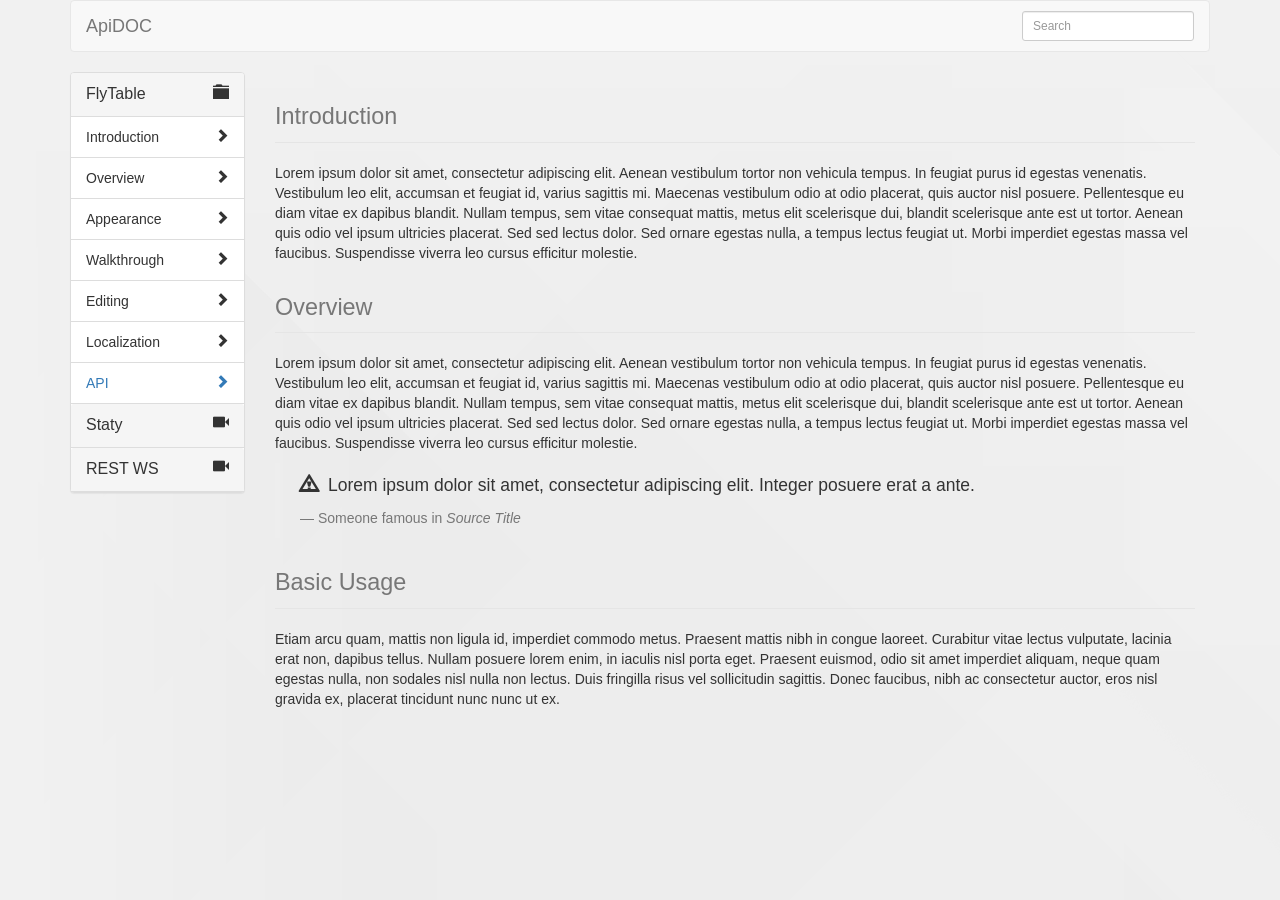
<file: index.html>
<!DOCTYPE html>
<html>
<head>
    <title>ApiDOC</title>
    <link rel="stylesheet" href="bower_components/bootstrap/dist/css/bootstrap.min.css">
    <link rel="stylesheet" href="style/style.css">

    <script type="application/javascript" src="bower_components/jquery/dist/jquery.min.js"></script>
    <script type="application/javascript" src="bower_components/bootstrap/dist/js/bootstrap.min.js"></script>

</head>
<body>

<div class="container">
    <div class="row clearfix">
        <div class="col-md-12 column">
            <nav class="navbar navbar-default" role="navigation">
                <div class="navbar-header">
                    <button type="button" class="navbar-toggle" data-toggle="collapse"
                            data-target="#bs-example-navbar-collapse-1"><span
                            class="sr-only">Toggle navigation</span><span class="icon-bar"></span><span
                            class="icon-bar"></span><span class="icon-bar"></span></button>
                    <a class="navbar-brand" href="#">ApiDOC</a>
                </div>

                <div class="collapse navbar-collapse" id="bs-example-navbar-collapse-1">
                    <ul class="nav navbar-nav navbar-right">
                        <form class="navbar-form navbar-left" role="search">
                            <div class="form-group">
                                <input type="text" class="form-control input-sm" style="margin-top: 2px;"
                                       placeholder="Search"/>
                            </div>
                        </form>
                    </ul>
                </div>

            </nav>
        </div>
    </div>

    <div class="row clearfix">
        <div class="col-md-12">
            <div class="col-md-2" style="padding-left: 0px;">
                <div class="panel panel-default">
                    <div class="panel-heading librePanelHeading">
                        <div class="panel-title">
                            <b class="pull-right glyphicon glyphicon-folder-close libreMenuIcon"></b>

                            <a data-toggle="collapse" href="#menuPanelListGroup">
                                <span>FlyTable</span>
                            </a>
                        </div>
                    </div>
                    <ul class="list-group collapse in" id="menuPanelListGroup">
                        <li class="list-group-item librePanelListGroupItem">
                            <span>Introduction</span>
                            <b class="pull-right glyphicon glyphicon-chevron-right"></b>
                        </li>
                        <li class="list-group-item librePanelListGroupItem">
                            <span>Overview</span>
                            <b class="pull-right glyphicon glyphicon-chevron-right"></b>
                        </li>
                        <li class="list-group-item librePanelListGroupItem">
                            <span>Appearance</span>
                            <b class="pull-right glyphicon glyphicon-chevron-right"></b>
                        </li>
                        <li class="list-group-item librePanelListGroupItem">
                            <span>Walkthrough</span>
                            <b class="pull-right glyphicon glyphicon-chevron-right"></b>
                        </li>
                        <li class="list-group-item librePanelListGroupItem">
                            <span>Editing</span>
                            <b class="pull-right glyphicon glyphicon-chevron-right"></b>
                        </li>
                        <li class="list-group-item librePanelListGroupItem">
                            <span>Localization</span>
                            <b class="pull-right glyphicon glyphicon-chevron-right"></b>
                        </li>
                        <li class="list-group-item librePanelListGroupItem">
                            <a href="api.html">
                                <span>API</span>
                                <b class="pull-right glyphicon glyphicon-chevron-right"></b>
                            </a>
                        </li>
                    </ul>

                    <div class="panel-heading librePanelHeading">
                        <div class="panel-title">
                            <b class="pull-right glyphicon glyphicon-facetime-video libreMenuIcon"></b>

                            <a data-toggle="collapse" href="#menu2PanelListGroup">
                                <span>Staty</span>
                            </a>
                        </div>
                    </div>
                    <ul class="list-group collapse out" id="menu2PanelListGroup">
                        <li class="list-group-item librePanelListGroupItem">
                            <span>Introduction</span>
                            <b class="pull-right glyphicon glyphicon-chevron-right"></b>
                        </li>
                        <li class="list-group-item librePanelListGroupItem">
                            <span>Overview</span>
                            <b class="pull-right glyphicon glyphicon-chevron-right"></b>
                        </li>
                        <li class="list-group-item librePanelListGroupItem">
                            <span>Appearance</span>
                            <b class="pull-right glyphicon glyphicon-chevron-right"></b>
                        </li>
                        <li class="list-group-item librePanelListGroupItem">
                            <span>Walkthrough</span>
                            <b class="pull-right glyphicon glyphicon-chevron-right"></b>
                        </li>
                        <li class="list-group-item librePanelListGroupItem">
                            <span>Editing</span>
                            <b class="pull-right glyphicon glyphicon-chevron-right"></b>
                        </li>
                        <li class="list-group-item librePanelListGroupItem">
                            <span>Localization</span>
                            <b class="pull-right glyphicon glyphicon-chevron-right"></b>
                        </li>
                    </ul>

                    <div class="panel-heading librePanelHeading">
                        <div class="panel-title">
                            <b class="pull-right glyphicon glyphicon-facetime-video libreMenuIcon"></b>

                            <a data-toggle="collapse" href="#menu3PanelListGroup">
                                <span>REST WS</span>
                            </a>
                        </div>
                    </div>
                    <ul class="list-group collapse out" id="menu3PanelListGroup">
                        <li class="list-group-item librePanelListGroupItem">
                            <span>Introduction</span>
                            <b class="pull-right glyphicon glyphicon-chevron-right"></b>
                        </li>
                        <li class="list-group-item librePanelListGroupItem">
                            <span>Overview</span>
                            <b class="pull-right glyphicon glyphicon-chevron-right"></b>
                        </li>
                        <li class="list-group-item librePanelListGroupItem">

                            <a href="service.html">
                                <span>Service List</span>
                                <b class="pull-right glyphicon glyphicon-chevron-right"></b>
                            </a>
                        </li>
                    </ul>
                </div>
            </div>
            <div class="col-md-10">
                <legend>
                    <h1>
                        <small>Introduction</small>
                    </h1>
                </legend>
                <p>
                    Lorem ipsum dolor sit amet, consectetur adipiscing elit. Aenean vestibulum tortor non vehicula
                    tempus. In feugiat purus id egestas venenatis. Vestibulum leo elit, accumsan et feugiat id, varius
                    sagittis mi. Maecenas vestibulum odio at odio placerat, quis auctor nisl posuere. Pellentesque eu
                    diam vitae ex dapibus blandit. Nullam tempus, sem vitae consequat mattis, metus elit scelerisque
                    dui, blandit scelerisque ante est ut tortor. Aenean quis odio vel ipsum ultricies placerat. Sed sed
                    lectus dolor. Sed ornare egestas nulla, a tempus lectus feugiat ut. Morbi imperdiet egestas massa
                    vel faucibus. Suspendisse viverra leo cursus efficitur molestie.
                </p>

                <legend>
                    <h1>
                        <small>Overview</small>
                    </h1>
                </legend>
                <p>
                    Lorem ipsum dolor sit amet, consectetur adipiscing elit. Aenean vestibulum tortor non vehicula
                    tempus. In feugiat purus id egestas venenatis. Vestibulum leo elit, accumsan et feugiat id, varius
                    sagittis mi. Maecenas vestibulum odio at odio placerat, quis auctor nisl posuere. Pellentesque eu
                    diam vitae ex dapibus blandit. Nullam tempus, sem vitae consequat mattis, metus elit scelerisque
                    dui, blandit scelerisque ante est ut tortor. Aenean quis odio vel ipsum ultricies placerat. Sed sed
                    lectus dolor. Sed ornare egestas nulla, a tempus lectus feugiat ut. Morbi imperdiet egestas massa
                    vel faucibus. Suspendisse viverra leo cursus efficitur molestie.
                </p>


                <blockquote>
                    <p><i class="glyphicon glyphicon-warning-sign" style="margin-right: 10px"></i>Lorem ipsum dolor sit
                        amet, consectetur adipiscing elit. Integer posuere erat a ante.</p>
                    <footer>Someone famous in <cite title="Source Title">Source Title</cite></footer>
                </blockquote>

                <legend>
                    <h1>
                        <small>Basic Usage</small>
                    </h1>
                </legend>
                <p>
                    Etiam arcu quam, mattis non ligula id, imperdiet commodo metus. Praesent mattis nibh in congue
                    laoreet. Curabitur vitae lectus vulputate, lacinia erat non, dapibus tellus. Nullam posuere lorem
                    enim, in iaculis nisl porta eget. Praesent euismod, odio sit amet imperdiet aliquam, neque quam
                    egestas nulla, non sodales nisl nulla non lectus. Duis fringilla risus vel sollicitudin sagittis.
                    Donec faucibus, nibh ac consectetur auctor, eros nisl gravida ex, placerat tincidunt nunc nunc ut
                    ex.
                </p>

                <script src="https://gist.github.com/gunerkaanalkim/0997e122ce4071475dee.js"></script>
            </div>
        </div>
    </div>
</div>

</body>
</html>
</file>
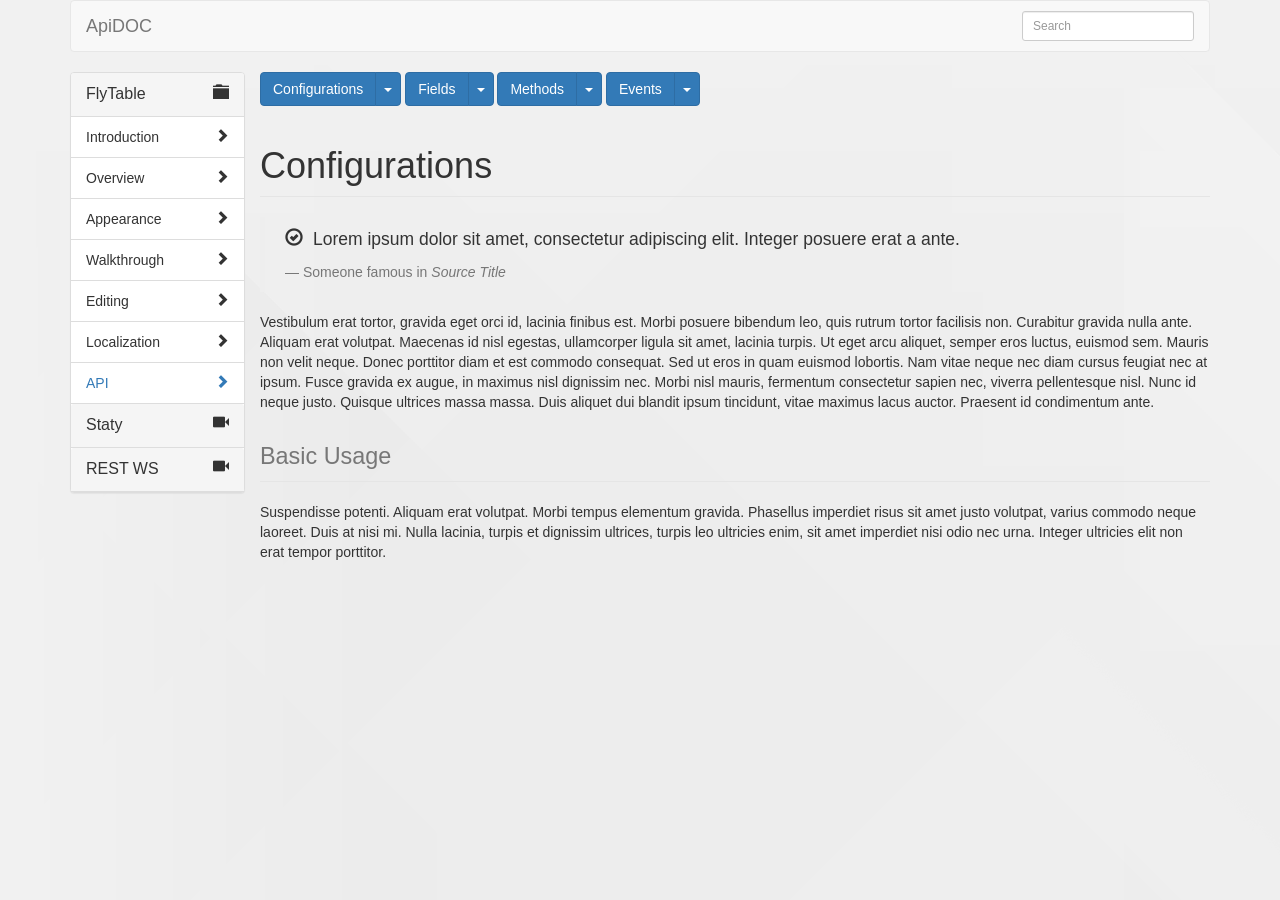
<file: api.html>
<!DOCTYPE html>
<html>
<head>
    <title>ApiDOC</title>
    <link rel="stylesheet" href="bower_components/bootstrap/dist/css/bootstrap.min.css">
    <link rel="stylesheet" href="style/style.css">

    <script type="application/javascript" src="bower_components/jquery/dist/jquery.min.js"></script>
    <script type="application/javascript" src="bower_components/bootstrap/dist/js/bootstrap.min.js"></script>

</head>
<body>

<div class="container">
    <div class="row clearfix">
        <div class="col-md-12 column">
            <nav class="navbar navbar-default" role="navigation">
                <div class="navbar-header">
                    <button type="button" class="navbar-toggle" data-toggle="collapse"
                            data-target="#bs-example-navbar-collapse-1"><span
                            class="sr-only">Toggle navigation</span><span class="icon-bar"></span><span
                            class="icon-bar"></span><span class="icon-bar"></span></button>
                    <a class="navbar-brand" href="#">ApiDOC</a>
                </div>

                <div class="collapse navbar-collapse" id="bs-example-navbar-collapse-1">
                    <ul class="nav navbar-nav navbar-right">
                        <form class="navbar-form navbar-left" role="search">
                            <div class="form-group">
                                <input type="text" class="form-control input-sm" style="margin-top: 2px;"
                                       placeholder="Search"/>
                            </div>
                        </form>
                    </ul>
                </div>

            </nav>
        </div>
    </div>

    <div class="row clearfix">
        <div class="col-md-12">
            <div class="col-md-2" style="padding-left: 0px;">
                <div class="panel panel-default">
                    <div class="panel-heading librePanelHeading">
                        <div class="panel-title">
                            <b class="pull-right glyphicon glyphicon-folder-close libreMenuIcon"></b>

                            <a data-toggle="collapse" href="#menuPanelListGroup">
                                <span>FlyTable</span>
                            </a>
                        </div>
                    </div>
                    <ul class="list-group collapse in" id="menuPanelListGroup">
                        <li class="list-group-item librePanelListGroupItem">
                            <span>Introduction</span>
                            <b class="pull-right glyphicon glyphicon-chevron-right"></b>
                        </li>
                        <li class="list-group-item librePanelListGroupItem">
                            <span>Overview</span>
                            <b class="pull-right glyphicon glyphicon-chevron-right"></b>
                        </li>
                        <li class="list-group-item librePanelListGroupItem">
                            <span>Appearance</span>
                            <b class="pull-right glyphicon glyphicon-chevron-right"></b>
                        </li>
                        <li class="list-group-item librePanelListGroupItem">
                            <span>Walkthrough</span>
                            <b class="pull-right glyphicon glyphicon-chevron-right"></b>
                        </li>
                        <li class="list-group-item librePanelListGroupItem">
                            <span>Editing</span>
                            <b class="pull-right glyphicon glyphicon-chevron-right"></b>
                        </li>
                        <li class="list-group-item librePanelListGroupItem">
                            <span>Localization</span>
                            <b class="pull-right glyphicon glyphicon-chevron-right"></b>
                        </li>
                        <li class="list-group-item librePanelListGroupItem">
                            <a href="api.html">
                                <span>API</span>
                                <b class="pull-right glyphicon glyphicon-chevron-right"></b>
                            </a>
                        </li>
                    </ul>

                    <div class="panel-heading librePanelHeading">
                        <div class="panel-title">
                            <b class="pull-right glyphicon glyphicon-facetime-video libreMenuIcon"></b>

                            <a data-toggle="collapse" href="#menu2PanelListGroup">
                                <span>Staty</span>
                            </a>
                        </div>
                    </div>
                    <ul class="list-group collapse out" id="menu2PanelListGroup">
                        <li class="list-group-item librePanelListGroupItem">
                            <span>Introduction</span>
                            <b class="pull-right glyphicon glyphicon-chevron-right"></b>
                        </li>
                        <li class="list-group-item librePanelListGroupItem">
                            <span>Overview</span>
                            <b class="pull-right glyphicon glyphicon-chevron-right"></b>
                        </li>
                        <li class="list-group-item librePanelListGroupItem">
                            <span>Appearance</span>
                            <b class="pull-right glyphicon glyphicon-chevron-right"></b>
                        </li>
                        <li class="list-group-item librePanelListGroupItem">
                            <span>Walkthrough</span>
                            <b class="pull-right glyphicon glyphicon-chevron-right"></b>
                        </li>
                        <li class="list-group-item librePanelListGroupItem">
                            <span>Editing</span>
                            <b class="pull-right glyphicon glyphicon-chevron-right"></b>
                        </li>
                        <li class="list-group-item librePanelListGroupItem">
                            <span>Localization</span>
                            <b class="pull-right glyphicon glyphicon-chevron-right"></b>
                        </li>
                    </ul>

                    <div class="panel-heading librePanelHeading">
                        <div class="panel-title">
                            <b class="pull-right glyphicon glyphicon-facetime-video libreMenuIcon"></b>

                            <a data-toggle="collapse" href="#menu3PanelListGroup">
                                <span>REST WS</span>
                            </a>
                        </div>
                    </div>
                    <ul class="list-group collapse out" id="menu3PanelListGroup">
                        <li class="list-group-item librePanelListGroupItem">
                            <span>Introduction</span>
                            <b class="pull-right glyphicon glyphicon-chevron-right"></b>
                        </li>
                        <li class="list-group-item librePanelListGroupItem">
                            <span>Overview</span>
                            <b class="pull-right glyphicon glyphicon-chevron-right"></b>
                        </li>
                        <li class="list-group-item librePanelListGroupItem">

                            <a href="service.html">
                                <span>Service List</span>
                                <b class="pull-right glyphicon glyphicon-chevron-right"></b>
                            </a>
                        </li>
                    </ul>
                </div>
            </div>
            <div class="col-md-10">
                <div class="row clearfix">
                    <div class="btn-group">
                        <a href="#" class="btn btn-primary">Configurations</a>
                        <a href="#" class="btn btn-primary dropdown-toggle" data-toggle="dropdown"><span
                                class="caret"></span></a>
                        <ul class="dropdown-menu">
                            <li><a href="#">Action</a></li>
                            <li><a href="#">Another action</a></li>
                            <li><a href="#">Something else here</a></li>
                            <li class="divider"></li>
                            <li><a href="#">Separated link</a></li>
                        </ul>
                    </div>

                    <div class="btn-group">
                        <a href="#" class="btn btn-primary">Fields</a>
                        <a href="#" class="btn btn-primary dropdown-toggle" data-toggle="dropdown"><span
                                class="caret"></span></a>
                        <ul class="dropdown-menu">
                            <li><a href="#">Action</a></li>
                            <li><a href="#">Another action</a></li>
                            <li><a href="#">Something else here</a></li>
                            <li class="divider"></li>
                            <li><a href="#">Separated link</a></li>
                        </ul>
                    </div>

                    <div class="btn-group">
                        <a href="#" class="btn btn-primary">Methods</a>
                        <a href="#" class="btn btn-primary dropdown-toggle" data-toggle="dropdown"><span
                                class="caret"></span></a>
                        <ul class="dropdown-menu">
                            <li><a href="#">Action</a></li>
                            <li><a href="#">Another action</a></li>
                            <li><a href="#">Something else here</a></li>
                            <li class="divider"></li>
                            <li><a href="#">Separated link</a></li>
                        </ul>
                    </div>

                    <div class="btn-group">
                        <a href="#" class="btn btn-primary">Events</a>
                        <a href="#" class="btn btn-primary dropdown-toggle" data-toggle="dropdown"><span
                                class="caret"></span></a>
                        <ul class="dropdown-menu">
                            <li><a href="#">Action</a></li>
                            <li><a href="#">Another action</a></li>
                            <li><a href="#">Something else here</a></li>
                            <li class="divider"></li>
                            <li><a href="#">Separated link</a></li>
                        </ul>
                    </div>
                </div>
                <div class="row clearfix" style="margin-top: 20px;">
                    <legend>
                        <h1>Configurations
                        </h1>
                    </legend>
                    <blockquote>
                        <p><i class="glyphicon glyphicon-ok-circle" style="margin-right: 10px"></i>Lorem ipsum dolor sit
                            amet, consectetur adipiscing elit. Integer posuere erat a ante.</p>
                        <footer>Someone famous in <cite title="Source Title">Source Title</cite></footer>
                    </blockquote>
                    <p>
                        Vestibulum erat tortor, gravida eget orci id, lacinia finibus est. Morbi posuere bibendum leo,
                        quis rutrum tortor facilisis non. Curabitur gravida nulla ante. Aliquam erat volutpat. Maecenas
                        id nisl egestas, ullamcorper ligula sit amet, lacinia turpis. Ut eget arcu aliquet, semper eros
                        luctus, euismod sem. Mauris non velit neque. Donec porttitor diam et est commodo consequat. Sed
                        ut eros in quam euismod lobortis. Nam vitae neque nec diam cursus feugiat nec at ipsum. Fusce
                        gravida ex augue, in maximus nisl dignissim nec. Morbi nisl mauris, fermentum consectetur sapien
                        nec, viverra pellentesque nisl. Nunc id neque justo. Quisque ultrices massa massa. Duis aliquet
                        dui blandit ipsum tincidunt, vitae maximus lacus auctor. Praesent id condimentum ante.
                    </p>

                    <legend>
                        <h1>
                            <small>Basic Usage</small>
                        </h1>
                    </legend>
                    <p>
                        Suspendisse potenti. Aliquam erat volutpat. Morbi tempus elementum gravida. Phasellus imperdiet
                        risus sit amet justo volutpat, varius commodo neque laoreet. Duis at nisi mi. Nulla lacinia,
                        turpis et dignissim ultrices, turpis leo ultricies enim, sit amet imperdiet nisi odio nec urna.
                        Integer ultricies elit non erat tempor porttitor.
                    </p>
                    <script src="https://gist.github.com/gunerkaanalkim/370fd7175c6bdb1215d9.js"></script>
                </div>
            </div>
        </div>
    </div>
</div>

</body>
</html>
</file>
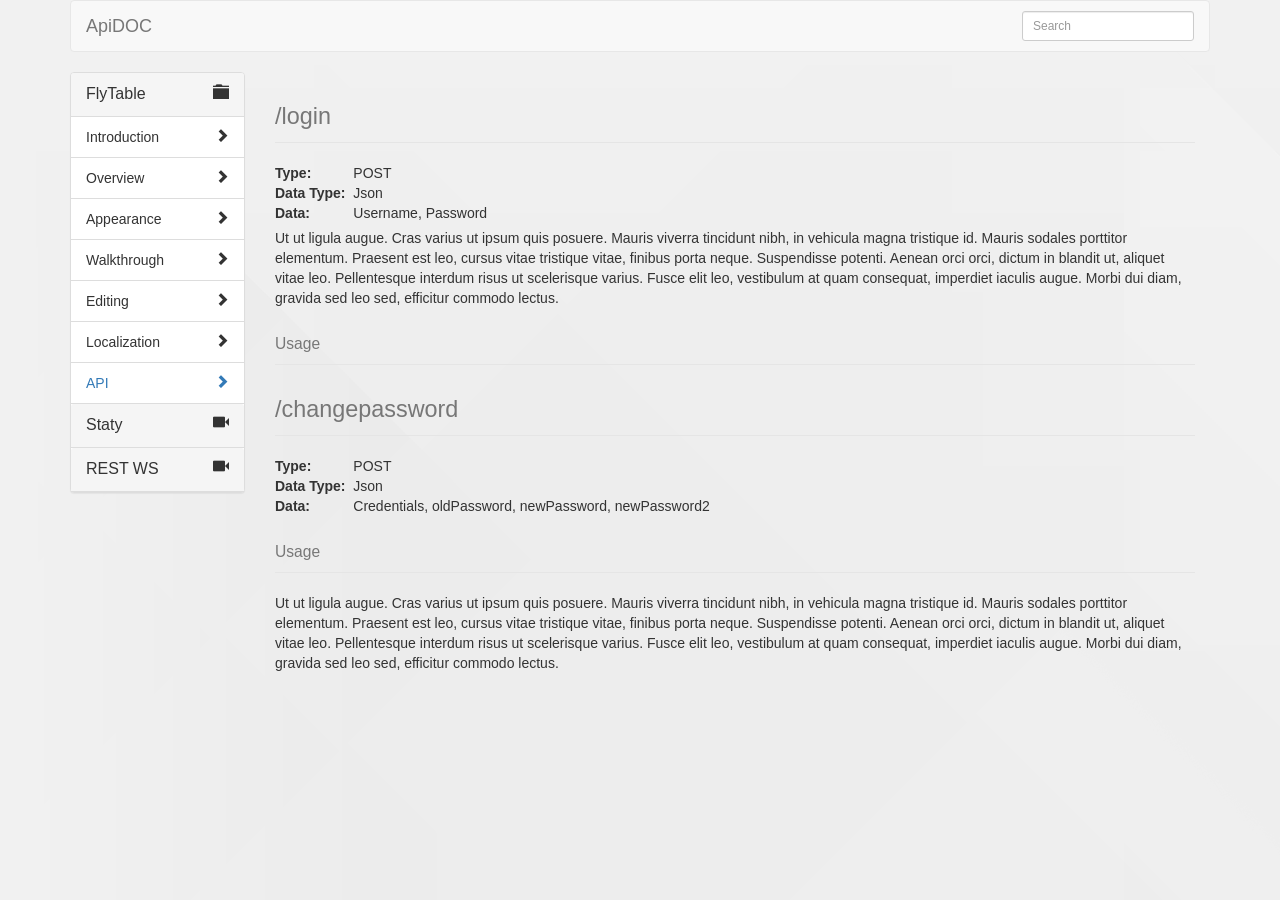
<file: service.html>
<!DOCTYPE html>
<html>
<head>
    <title>ApiDOC</title>
    <link rel="stylesheet" href="bower_components/bootstrap/dist/css/bootstrap.min.css">
    <link rel="stylesheet" href="style/style.css">

    <script type="application/javascript" src="bower_components/jquery/dist/jquery.min.js"></script>
    <script type="application/javascript" src="bower_components/bootstrap/dist/js/bootstrap.min.js"></script>

</head>
<body>

<div class="container">
<div class="row clearfix">
    <div class="col-md-12 column">
        <nav class="navbar navbar-default" role="navigation">
            <div class="navbar-header">
                <button type="button" class="navbar-toggle" data-toggle="collapse"
                        data-target="#bs-example-navbar-collapse-1"><span
                        class="sr-only">Toggle navigation</span><span class="icon-bar"></span><span
                        class="icon-bar"></span><span class="icon-bar"></span></button>
                <a class="navbar-brand" href="index.html">ApiDOC</a>
            </div>

            <div class="collapse navbar-collapse" id="bs-example-navbar-collapse-1">
                <ul class="nav navbar-nav navbar-right">
                    <form class="navbar-form navbar-left" role="search">
                        <div class="form-group">
                            <input type="text" class="form-control input-sm" style="margin-top: 2px;"
                                   placeholder="Search"/>
                        </div>
                    </form>
                </ul>
            </div>

        </nav>
    </div>
</div>

<div class="row clearfix">
    <div class="col-md-12">
        <div class="col-md-2" style="padding-left: 0px;">
            <div class="panel panel-default">
                <div class="panel-heading librePanelHeading">
                    <div class="panel-title">
                        <b class="pull-right glyphicon glyphicon-folder-close libreMenuIcon"></b>

                        <a data-toggle="collapse" href="#menuPanelListGroup">
                            <span>FlyTable</span>
                        </a>
                    </div>
                </div>
                <ul class="list-group collapse in" id="menuPanelListGroup">
                    <li class="list-group-item librePanelListGroupItem">
                        <span>Introduction</span>
                        <b class="pull-right glyphicon glyphicon-chevron-right"></b>
                    </li>
                    <li class="list-group-item librePanelListGroupItem">
                        <span>Overview</span>
                        <b class="pull-right glyphicon glyphicon-chevron-right"></b>
                    </li>
                    <li class="list-group-item librePanelListGroupItem">
                        <span>Appearance</span>
                        <b class="pull-right glyphicon glyphicon-chevron-right"></b>
                    </li>
                    <li class="list-group-item librePanelListGroupItem">
                        <span>Walkthrough</span>
                        <b class="pull-right glyphicon glyphicon-chevron-right"></b>
                    </li>
                    <li class="list-group-item librePanelListGroupItem">
                        <span>Editing</span>
                        <b class="pull-right glyphicon glyphicon-chevron-right"></b>
                    </li>
                    <li class="list-group-item librePanelListGroupItem">
                        <span>Localization</span>
                        <b class="pull-right glyphicon glyphicon-chevron-right"></b>
                    </li>
                    <li class="list-group-item librePanelListGroupItem">
                        <a href="api.html">
                            <span>API</span>
                            <b class="pull-right glyphicon glyphicon-chevron-right"></b>
                        </a>
                    </li>
                </ul>

                <div class="panel-heading librePanelHeading">
                    <div class="panel-title">
                        <b class="pull-right glyphicon glyphicon-facetime-video libreMenuIcon"></b>

                        <a data-toggle="collapse" href="#menu2PanelListGroup">
                            <span>Staty</span>
                        </a>
                    </div>
                </div>
                <ul class="list-group collapse out" id="menu2PanelListGroup">
                    <li class="list-group-item librePanelListGroupItem">
                        <span>Introduction</span>
                        <b class="pull-right glyphicon glyphicon-chevron-right"></b>
                    </li>
                    <li class="list-group-item librePanelListGroupItem">
                        <span>Overview</span>
                        <b class="pull-right glyphicon glyphicon-chevron-right"></b>
                    </li>
                    <li class="list-group-item librePanelListGroupItem">
                        <span>Appearance</span>
                        <b class="pull-right glyphicon glyphicon-chevron-right"></b>
                    </li>
                    <li class="list-group-item librePanelListGroupItem">
                        <span>Walkthrough</span>
                        <b class="pull-right glyphicon glyphicon-chevron-right"></b>
                    </li>
                    <li class="list-group-item librePanelListGroupItem">
                        <span>Editing</span>
                        <b class="pull-right glyphicon glyphicon-chevron-right"></b>
                    </li>
                    <li class="list-group-item librePanelListGroupItem">
                        <span>Localization</span>
                        <b class="pull-right glyphicon glyphicon-chevron-right"></b>
                    </li>
                </ul>

                <div class="panel-heading librePanelHeading">
                    <div class="panel-title">
                        <b class="pull-right glyphicon glyphicon-facetime-video libreMenuIcon"></b>

                        <a data-toggle="collapse" href="#menu3PanelListGroup">
                            <span>REST WS</span>
                        </a>
                    </div>
                </div>
                <ul class="list-group collapse out" id="menu3PanelListGroup">
                    <li class="list-group-item librePanelListGroupItem">
                        <span>Introduction</span>
                        <b class="pull-right glyphicon glyphicon-chevron-right"></b>
                    </li>
                    <li class="list-group-item librePanelListGroupItem">
                        <span>Overview</span>
                        <b class="pull-right glyphicon glyphicon-chevron-right"></b>
                    </li>
                    <li class="list-group-item librePanelListGroupItem">

                        <a href="service.html">
                            <span>Service List</span>
                            <b class="pull-right glyphicon glyphicon-chevron-right"></b>
                        </a>
                    </li>
                </ul>
            </div>
        </div>
        <div class="col-md-10">
            <legend>
                <h1>
                    <small>/login</small>
                </h1>
            </legend>
            <table>
                <tr>
                    <td><b>Type: </b></td>
                    <td>POST</td>
                </tr>
                <tr>
                    <td><b>Data Type: &nbsp;</b></td>
                    <td>Json</td>
                </tr>
                <tr>
                    <td><b>Data: &nbsp;</b></td>
                    <td>Username, Password</td>
                </tr>
            </table>
            <p style="margin-top: 5px;">
                Ut ut ligula augue. Cras varius ut ipsum quis posuere. Mauris viverra tincidunt nibh, in vehicula
                magna tristique id. Mauris sodales porttitor elementum. Praesent est leo, cursus vitae tristique
                vitae, finibus porta neque. Suspendisse potenti. Aenean orci orci, dictum in blandit ut, aliquet
                vitae leo. Pellentesque interdum risus ut scelerisque varius. Fusce elit leo, vestibulum at quam
                consequat, imperdiet iaculis augue. Morbi dui diam, gravida sed leo sed, efficitur commodo lectus.
            </p>
            <legend>
                <h3>
                    <small>Usage</small>
                </h3>
            </legend>
            <script src="https://gist.github.com/gunerkaanalkim/7fafc8ce8f568762a220.js"></script>
            <legend>
                <h1>
                    <small>/changepassword
                    </small>
                </h1>
            </legend>
            <table>
                <tr>
                    <td><b>Type: </b></td>
                    <td>POST</td>
                </tr>
                <tr>
                    <td><b>Data Type: &nbsp;</b></td>
                    <td>Json</td>
                </tr>
                <tr>
                    <td><b>Data: &nbsp;</b></td>
                    <td>Credentials, oldPassword, newPassword, newPassword2</td>
                </tr>
            </table>
            <legend>
                <h3>
                    <small>Usage</small>
                </h3>
            </legend>
            <p style="margin-top: 5px;">
                Ut ut ligula augue. Cras varius ut ipsum quis posuere. Mauris viverra tincidunt nibh, in vehicula
                magna tristique id. Mauris sodales porttitor elementum. Praesent est leo, cursus vitae tristique
                vitae, finibus porta neque. Suspendisse potenti. Aenean orci orci, dictum in blandit ut, aliquet
                vitae leo. Pellentesque interdum risus ut scelerisque varius. Fusce elit leo, vestibulum at quam
                consequat, imperdiet iaculis augue. Morbi dui diam, gravida sed leo sed, efficitur commodo lectus.
            </p>
            <script src="https://gist.github.com/gunerkaanalkim/1fb44ee337b4fcfb0cd0.js"></script>
        </div>
    </div>
</div>
</div>

</body>
</html>
</file>
<file: style/style.css>
/* line 1, style.scss */
body {
  background: url(../assets/background/ubuntu.png);
}

/*# sourceMappingURL=style.css.map */
</file>
